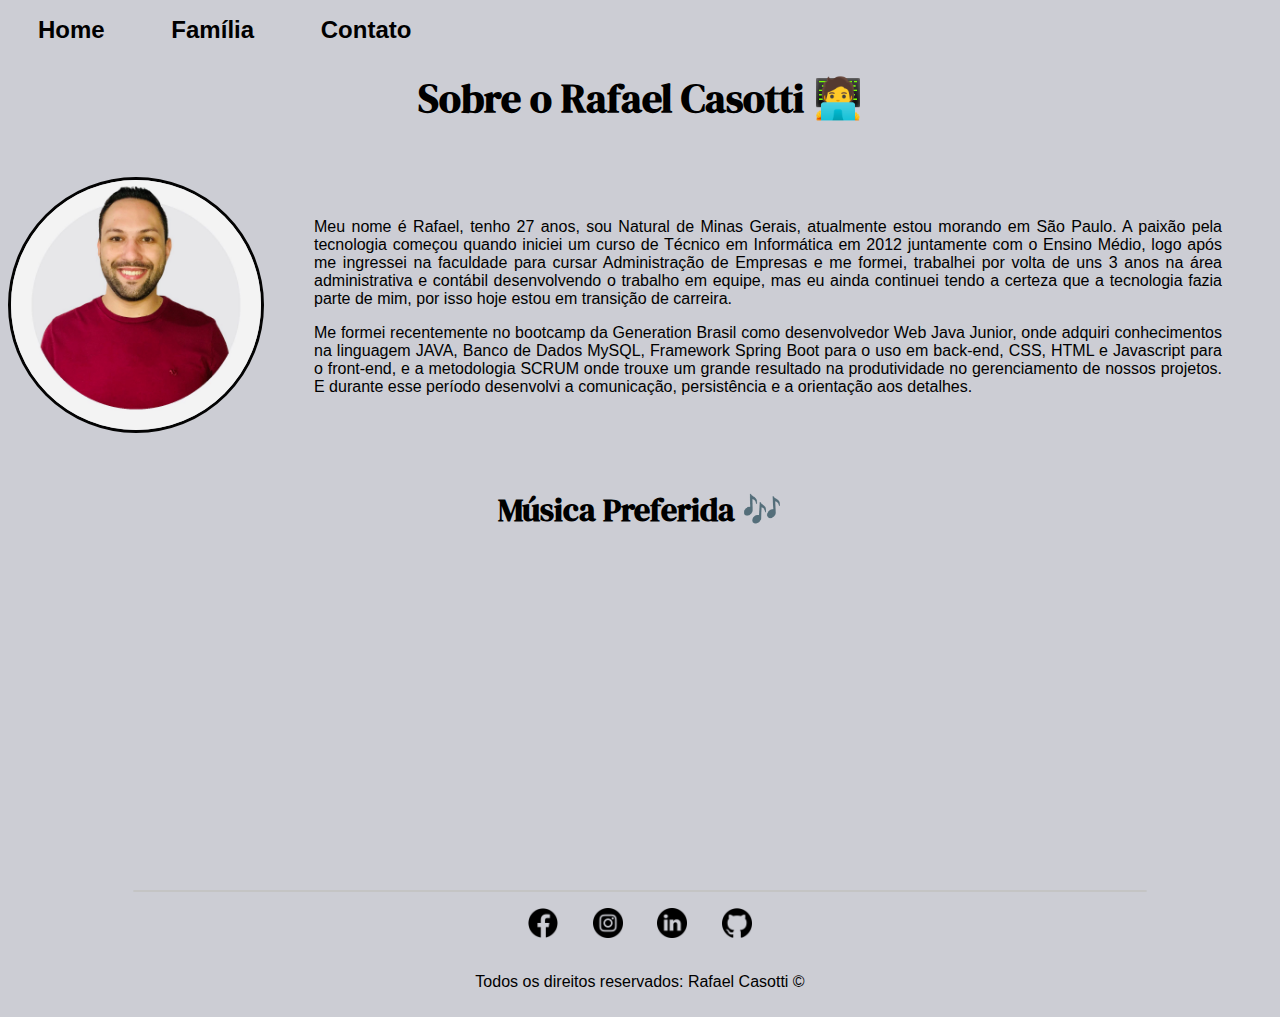
<file: index.html>
<!DOCTYPE html>
<html lang="pt-br">

<head>
    <meta charset="UTF-8">
    <meta http-equiv="X-UA-Compatible" content="IE=edge">
    <meta name="viewport" content="width=device-width, initial-scale=1.0">
    <title>Meu Perfil</title>

    <link rel="stylesheet" href="./assets/css/style.css">

</head>

<body>
    <nav>
    <ul class="menu">
        <li>
            <a href="index.html"> Home </a>
        </li>
        <li>
            <a href="familia.html"> Família </a>
        </li>
        <li>
            <a href="contato.html"> Contato </a>
        </li>
    </ul>
</nav>
    <h1>Sobre o Rafael Casotti 🧑‍💻</h1>
    
    <div class="container">

        <div>
            <img class="imagem" src="/assets/img/Foto Rafa2.jpg" alt="Minha Foto">
    
        </div>  

        <div class ="texto">
            <p> Meu nome é Rafael, tenho 27 anos, sou Natural de Minas Gerais, atualmente estou morando em São Paulo. A paixão pela tecnologia começou quando iniciei um curso de Técnico em Informática em 2012 juntamente com o Ensino Médio, logo após me ingressei na faculdade para cursar Administração de Empresas e me formei, trabalhei por volta de uns 3 anos na área administrativa e contábil desenvolvendo o trabalho em equipe, mas eu ainda continuei tendo a certeza que a tecnologia fazia parte de mim, por isso hoje estou em transição de carreira.
            </p>
            <p> Me formei recentemente no bootcamp da Generation Brasil como desenvolvedor Web Java Junior, onde adquiri conhecimentos na linguagem JAVA, Banco de Dados MySQL, Framework Spring Boot para o uso em back-end, CSS, HTML e Javascript para o front-end, e a metodologia SCRUM onde trouxe um grande resultado na produtividade no gerenciamento de nossos projetos. E durante esse período desenvolvi a comunicação, persistência e a orientação aos detalhes.
            </p>
        </div>
    
    </div>  

    <h2>Música Preferida 🎶</h2>
    <div>
        <iframe class="video" width="560" height="315" src="https://www.youtube.com/embed/lB4_WAGqwJg" title="YouTube video player" frameborder="0" allow="accelerometer; autoplay; clipboard-write; encrypted-media; gyroscope; picture-in-picture" allowfullscreen></iframe>
    </div>
    <hr />
    <footer><div>
            <a href="https://www.facebook.com/rafael.casotti.1/" target="_blank">
            <img class= "tm-social" src="./assets/img/facebook.png" alt="logo facebook"></a>
            <a href="https://www.instagram.com/rafaelcasotti/" target="_blank">
            <img class= "tm-social" src="./assets/img/instagram.png" alt="logo instagram"></a>
            <a href="https://www.linkedin.com/in/rafaelsantoscasotti/" target="_blank">
            <img class= "tm-social" src="./assets/img/linkedin.png" alt="logo linkedin"></a>  
            <a href="https://github.com/RafaelCasotti" target="_blank"> 
            <img class= "tm-social" src="./assets/img/github.png" alt="logo github"></a> 
            </div>
        <p>
            Todos os direitos reservados: Rafael Casotti &copy; 
        </p> 
    </footer>
</body>

</html>
</file>
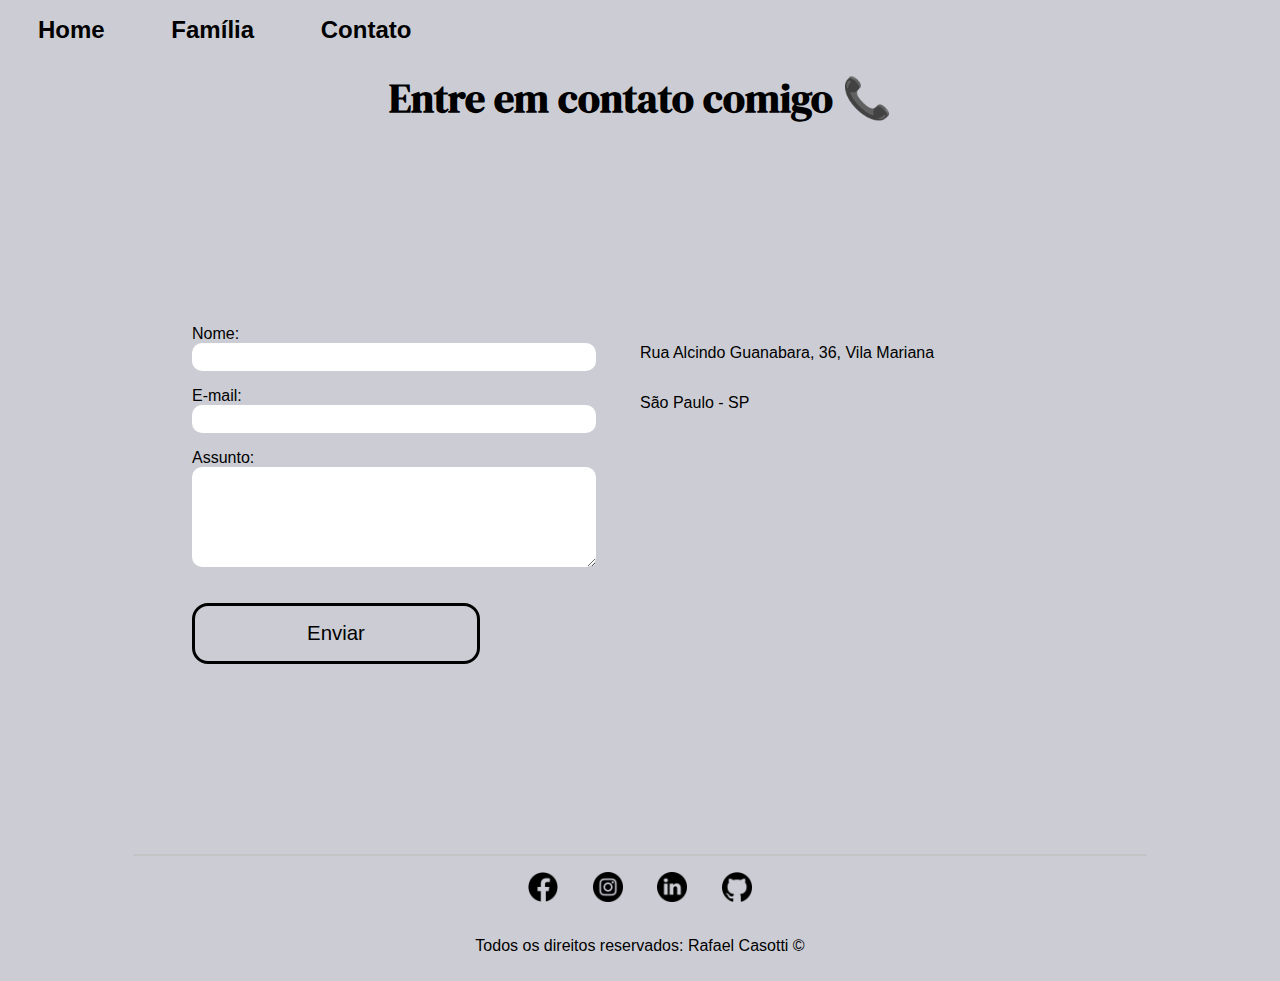
<file: contato.html>
<!DOCTYPE html>
<html lang="pt-br">

<head>
    <meta charset="UTF-8">
    <meta http-equiv="X-UA-Compatible" content="IE=edge">
    <meta name="viewport" content="width=device-width, initial-scale=1.0">
    <title>Contato</title>

    <link rel="stylesheet" href="./assets/css/style.css">

</head>

<body>
    <nav>
        <ul class="menu">
            <li>
                <a href="index.html"> Home </a>
            </li>
            <li>
                <a href="familia.html"> Família </a>
            </li>
            <li>
                <a href="contato.html"> Contato </a>
            </li>
        </ul>
    </nav>

    <h1>Entre em contato comigo 📞</h1>

    <section class="contato">
        <div class="formulario">
        <form>
        <div>
        <label for="nome">Nome:</label><br>
        <input type="text" id="nome" onkeyup="validaNome()">
        </div>
        <div id="txtNome"> </div>
        <div>
        <label for="email">E-mail:</label><br>
        <input type="email" id="email" onkeyup="validaEmail()">
        </div>
        <div id="txtEmail"> </div>
        <div>
        <label for="assunto">Assunto:</label><br>
        <textarea name="assunto" 
        id="assunto" 
        cols="60" 
        rows="5" 
        onkeyup="validaAssunto()">
    </textarea>
        </div>
        <div id="txtAssunto"> </div>
        <button onclick="enviar()" class="enviar">Enviar</button>
    </form>
</div>
<div class="mapa">

    <p>Rua Alcindo Guanabara, 36, Vila Mariana</p>
    <p>São Paulo - SP</p>

    <iframe src="https://www.google.com/maps/embed?pb=!1m18!1m12!1m3!1d3656.6587578962562!2d-46.62587518553214!3d-23.58069626819058!2m3!1f0!2f0!3f0!3m2!1i1024!2i768!4f13.1!3m3!1m2!1s0x94ce597d1db2710d%3A0x70ecd997e9db3dc0!2sR.%20Alcindo%20Guanabara%20-%20Jardim%20da%20Gloria%2C%20S%C3%A3o%20Paulo%20-%20SP%2C%2001546-020!5e0!3m2!1spt-BR!2sbr!4v1647452760011!5m2!1spt-BR!2sbr"
        width="400" height="250" style="border:0;" allowfullscreen="" loading="lazy"  class="maps" onmousemove="mapaZoom()" onmouseout = "mapaNormal()" id="mapa"></iframe>
</div>
</section>
<hr />
<footer><div>
    <a href="https://www.facebook.com/rafael.casotti.1/" target="_blank">
    <img class= "tm-social" src="./assets/img/facebook.png" alt="logo facebook"></a>
    <a href="https://www.instagram.com/rafaelcasotti/" target="_blank">
    <img class= "tm-social" src="./assets/img/instagram.png" alt="logo instagram"></a>
    <a href="https://www.linkedin.com/in/rafaelsantoscasotti/" target="_blank">
    <img class= "tm-social" src="./assets/img/linkedin.png" alt="logo linkedin"></a>  
    <a href="https://github.com/RafaelCasotti" target="_blank"> 
    <img class= "tm-social" src="./assets/img/github.png" alt="logo github"></a> 
    </div>
<p>
    Todos os direitos reservados: Rafael Casotti &copy; 
</p> 
</footer>

<script src="./assets/js/script.js"></script>

</body>

</html>
</file>
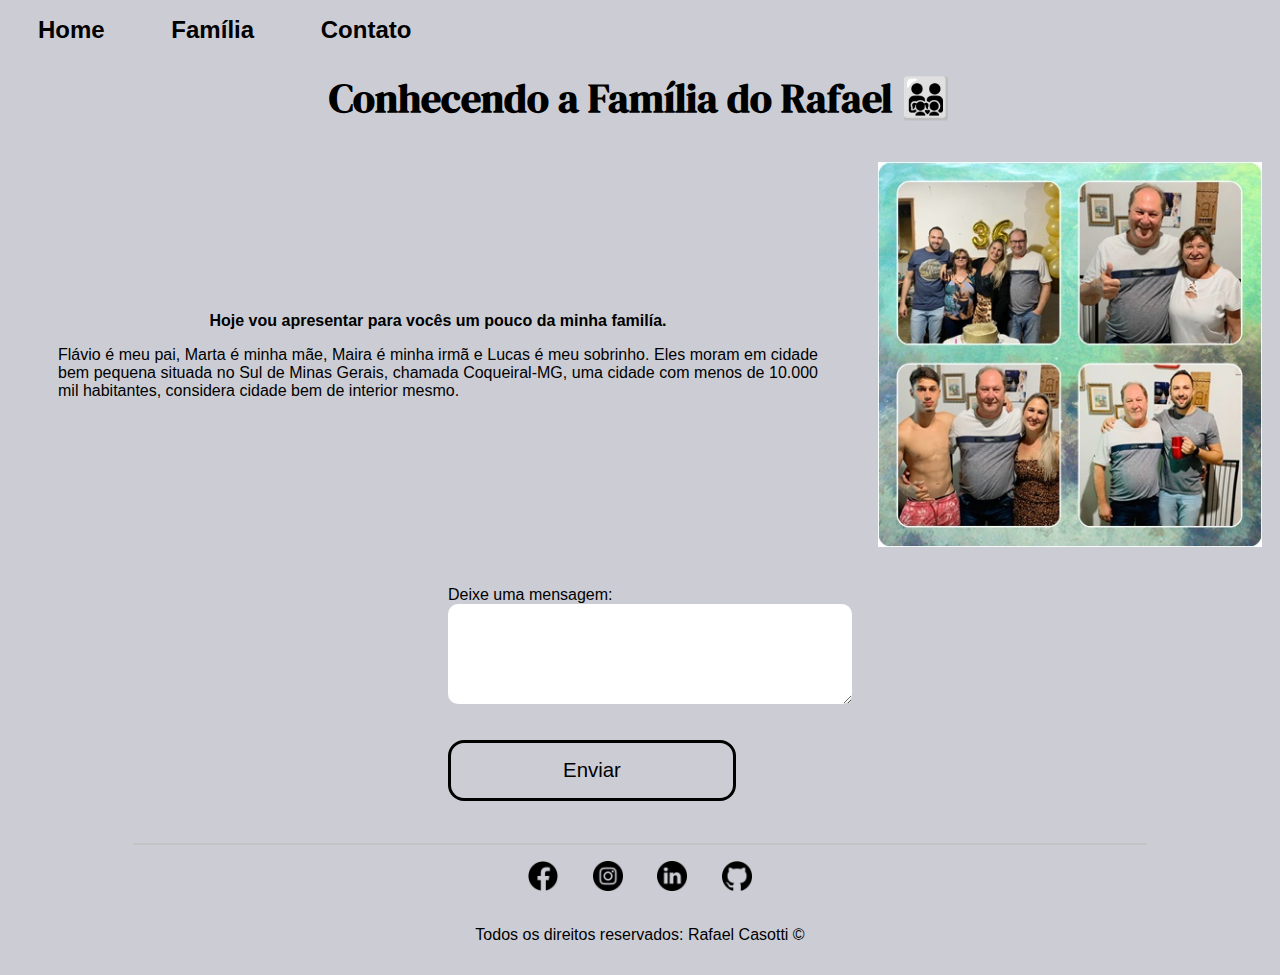
<file: familia.html>
<!DOCTYPE html>
<html lang="pt-br">
<head>
    <meta charset="UTF-8">
    <meta http-equiv="X-UA-Compatible" content="IE=edge">
    <meta name="viewport" content="width=device-width, initial-scale=1.0">
    <title>Familia</title>

    <link rel="stylesheet" href="./assets/css/style.css">

</head>
<body>
    <nav>
        <ul class="menu">
            <li>
                <a href="index.html"> Home </a>
            </li>
            <li>
                <a href="familia.html"> Família </a>
            </li>
            <li>
                <a href="contato.html"> Contato </a>
            </li>
        </ul>
    </nav>

    <h1>Conhecendo a Família do Rafael 👨‍👨‍👧‍👦</h1>

    <main>
        <section class="teste">

        <div class="texto">
        <p><h3>Hoje vou apresentar para vocês um pouco da minha familía.</h3></p>
        <p>Flávio é meu pai, Marta é minha mãe, Maira é minha irmã e Lucas é meu sobrinho. Eles moram em cidade bem pequena situada no Sul de Minas Gerais, chamada Coqueiral-MG, uma cidade com menos de 10.000 mil habitantes, considera cidade bem de interior mesmo.</p>
  
        </div>
        <div>
        <img  class= "imagem2" src="./assets/img/familia.jpg" alt="Familia Casotti">
        </div>
        </section>
        </main>  

        <form>
            <div class="teste2">
                <label for="assunto">Deixe uma mensagem: </label><br>
                <textarea name="assunto" 
                id="mensagem" 
                cols="60" 
                rows="5" 
                onkeyup="validaMensagem()">
            </textarea>
                
                <div id="txtMensagem"> </div>
                <button onclick="enviar2()" class="enviar">Enviar</button>
            </div>
        </form>
    
    <hr />
    <footer><div>
        <a href="https://www.facebook.com/rafael.casotti.1/" target="_blank">
        <img class= "tm-social" src="./assets/img/facebook.png" alt="logo facebook"></a>
        <a href="https://www.instagram.com/rafaelcasotti/" target="_blank">
        <img class= "tm-social" src="./assets/img/instagram.png" alt="logo instagram"></a>
        <a href="https://www.linkedin.com/in/rafaelsantoscasotti/" target="_blank">
        <img class= "tm-social" src="./assets/img/linkedin.png" alt="logo linkedin"></a>  
        <a href="https://github.com/RafaelCasotti" target="_blank"> 
        <img class= "tm-social" src="./assets/img/github.png" alt="logo github"></a> 
        </div>
    <p>Todos os direitos reservados: Rafael Casotti &copy; </p> 
    </footer>
    <script src="./assets/js/script.js"></script>
</body>
</html>
</file>
<file: assets/css/style.css>
@import url('https://fonts.googleapis.com/css2?family=DM+Serif+Display&display=swap');

/* Estilos da Pagina index.html */
* {
    padding: 0;
    font-size: 1rem;
    
    
    
  }

body{
    background-color: rgb(204, 205, 212);
    font-family:Arial, Helvetica, sans-serif;

}

h1 {
    font-size: clamp(2.5rem, 3vw, 3.5rem);
    font-family: 'DM Serif Display', serif;
    text-align: center;
    
  }
  
  h2 {
    font-size: max(2vw, 2rem);
    font-family: 'DM Serif Display', serif;
    text-align: center;
}

.container{
    display: flex;
    flex-flow: row ;
    justify-content: center;
    align-items: center;
    
}

.menu li{
    display:inline;
    margin: 30px;
    
}

.menu li a{
    text-decoration: none;
    color: black;
    font-size: 1.50rem;
    font-weight:bolder;
    transition: color .3s ease-in;
}

.menu li a:hover{
color: gray;
}
.texto{
    padding: 50px;
    flex-direction: column;
    gap: 1rem;
    text-align: justify;
}

.imagem{
    border-radius: 50%;
    border: 3px solid rgb(3, 3, 3);
    height: 250px;
    width:250px;
    
}

hr {
    border: 1px solid #c4c4c4;
    width: 80%;
    margin: 0 auto;
    border-radius: 1rem
}
.video{
  width:40vw;
  aspect-ratio: 3/2;
  display: block;
  margin: 1rem auto;
  border-radius: 10px;

}
.tm-social{
    width: 30px;
    height: 30px;
    padding: 15px;
}

footer{
    display: flex;
    flex-direction: column;
    justify-content: center;
    align-items: center;
    padding: 0.1rem ;
    
}

 /* Estilos da Pagina contato.html */


.mapa {
    width: 35vw;
    display: flex;
    flex-direction: column;
}

.maps {
    width: 100%;
    aspect-ratio: 2/1;
    border-radius: 1rem;
  }

.contato {
    display: flex;
    justify-content: space-between;
    align-items: center;
    width: 70vw;
    margin: 0 auto;
    min-height: 78vh;
  }
  
  .formulario {
    max-width: 30vw;
  }

  input, textarea {
    width: 100%;
    padding: 5px 10px;
    border-radius: 10px;
    border: 0;
    margin-bottom: 1rem;


  }

  .enviar {
    width: 75%;
    margin: 1rem auto;
    display: table-column;
    padding: 1rem 0;
    border-radius: 16px;
    border: 3px solid #000000;
    background-color: transparent;
    color: #000000;
    font-size: 1.275rem;
    transition: background-color .3s ease-out;
    
  }

  .enviar:hover {
    background-color: rgb(165, 176, 235);
}


  /* Estilos da Pagina familia.html */

  .teste{
    display: flex;
    align-items: center;
    flex-flow: row ;
    justify-content: center;
  }

  .imagem2{
    width: 30vw;
    padding: 10px;
    align-items: center;
    border: 1px rgb(3, 3, 3);

  }

  h3{
    text-align: center;
  }

  .teste2{
    display: block;
    flex-flow:column;
    justify-content:center;
    width: 30vw;
    margin: 2vw auto;
  }


@media screen and (max-width: 768px) {
    .container {
      width: 90vw;
      flex-direction: column;
}
  
    .imagem {
      width: 70vw;
      border-radius: 2rem;
    }
  
    .video {
      width: 70vw;
    }

    footer {
        width: 80vw;
        
    }
    .contato{
        width: 90vw;
        flex-direction: column;
    }
    .mapa{
        width: 70vw;
        align-items: center;
}
}
</file>
